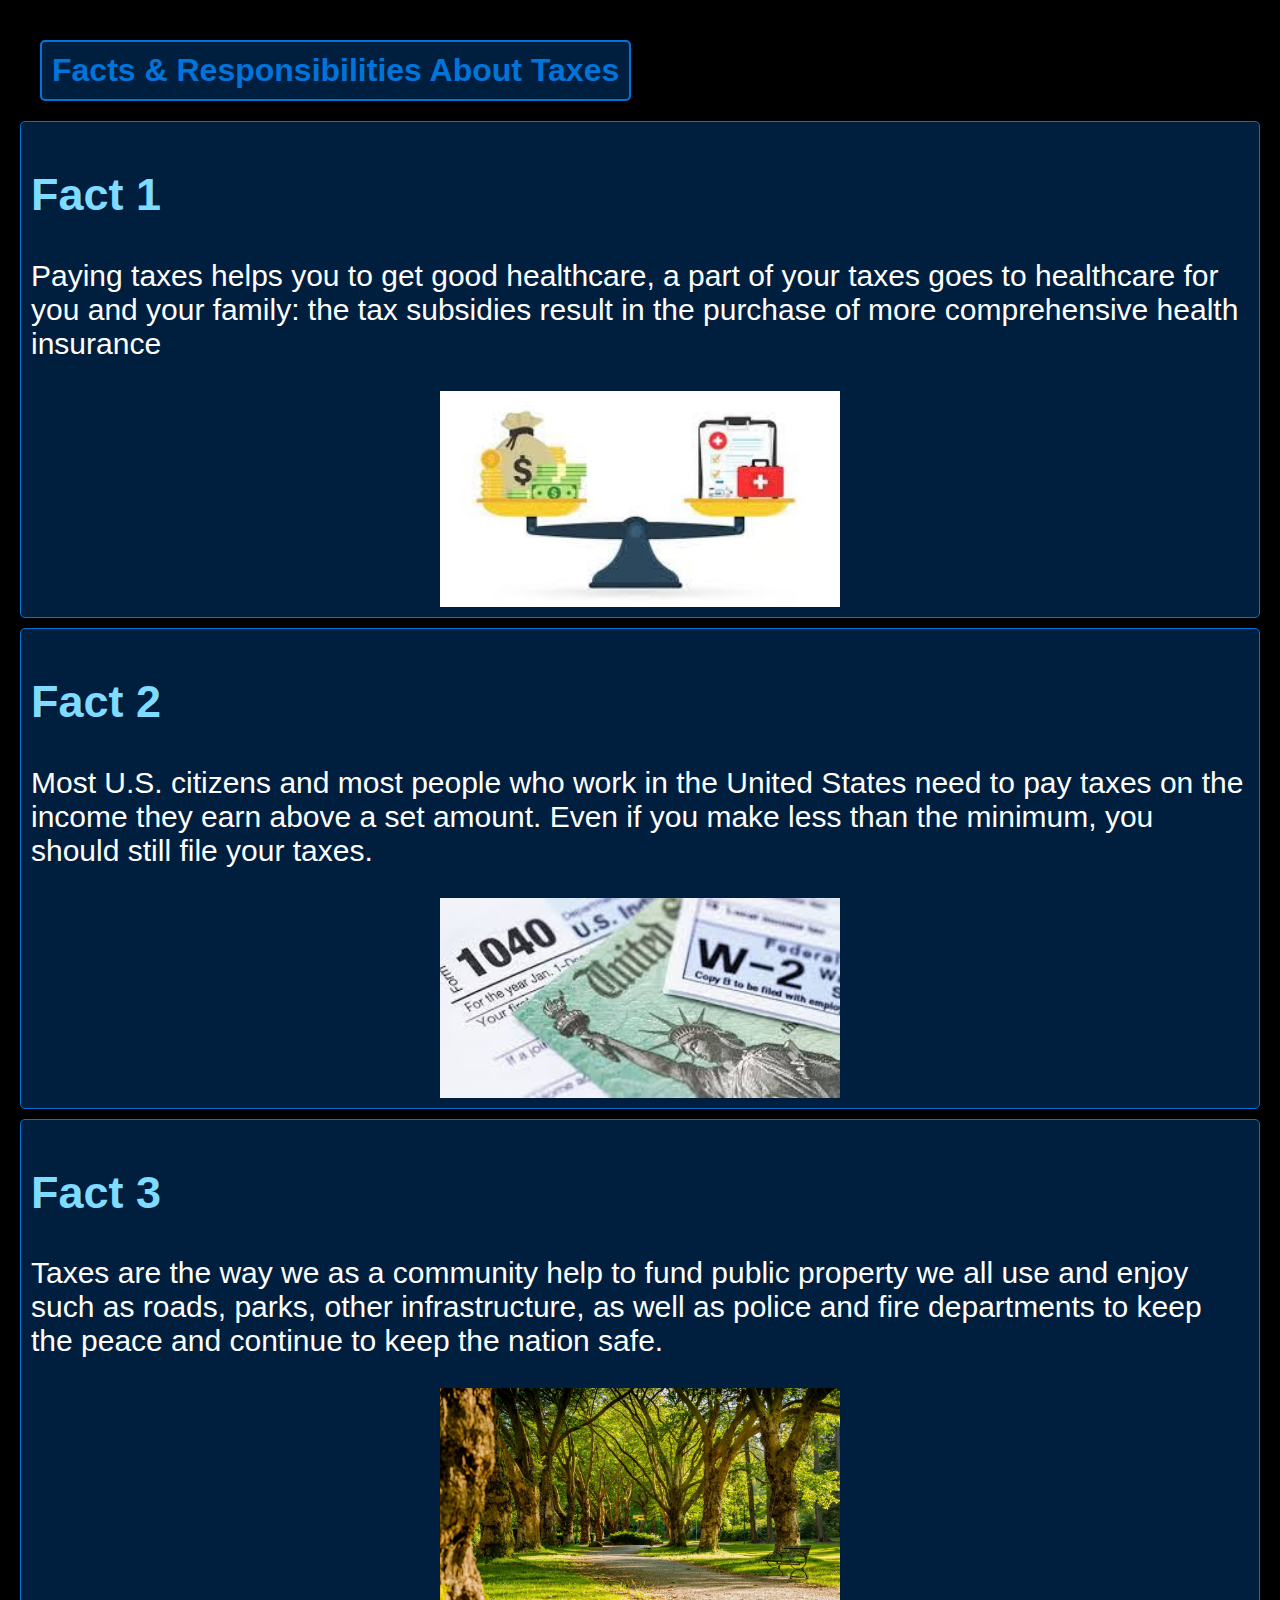
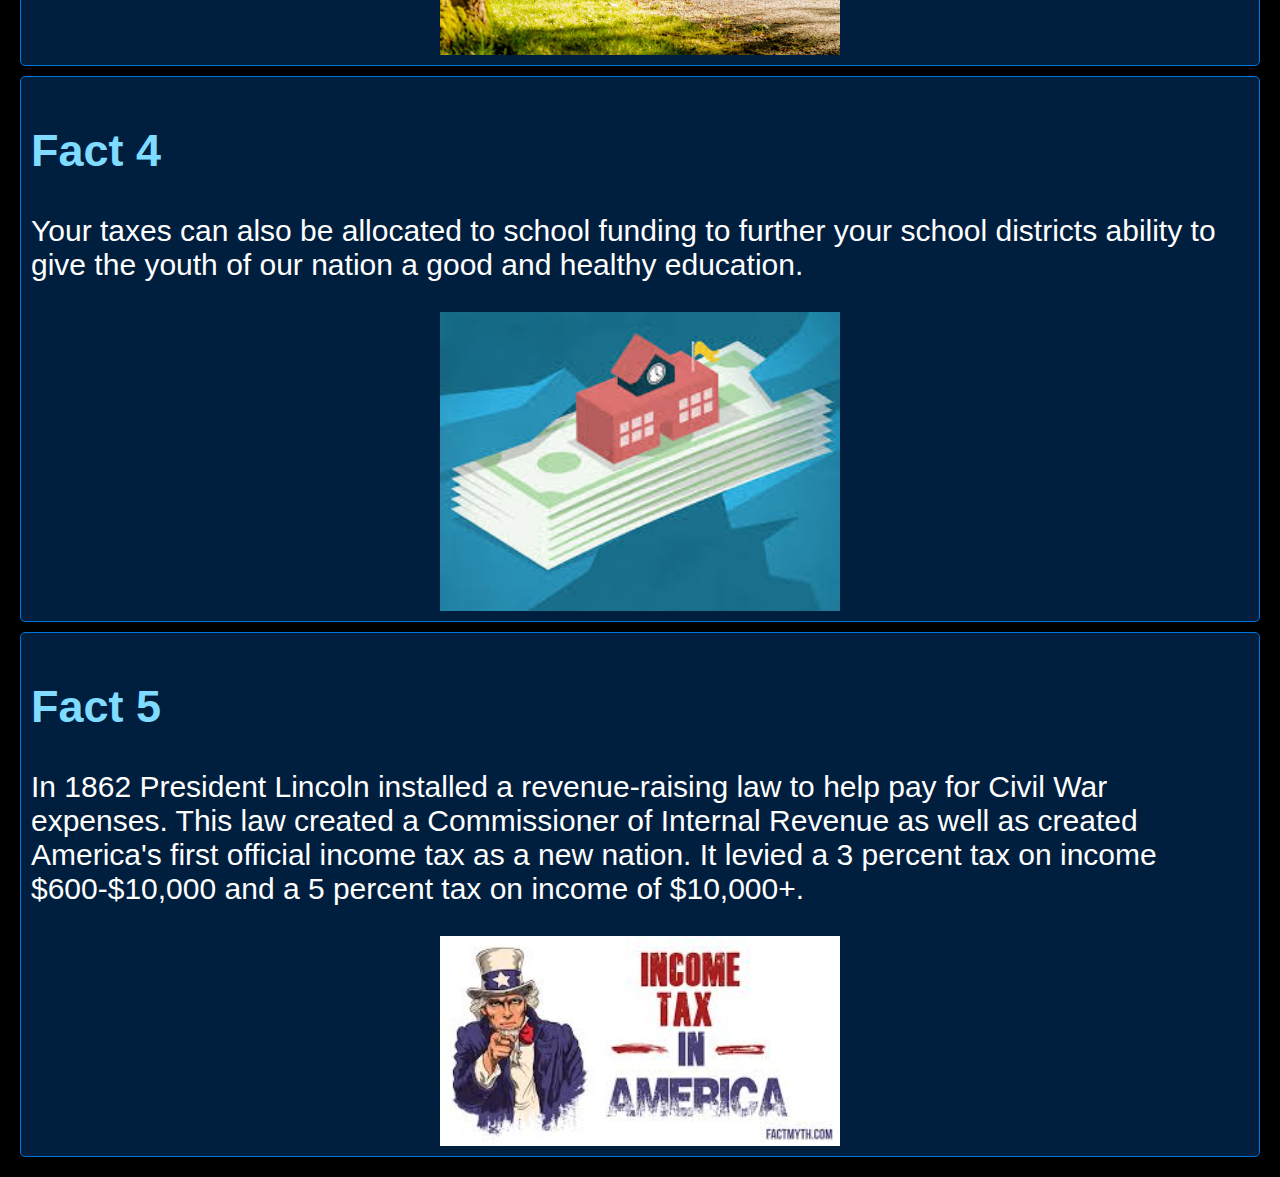
<file: index.html>
<!DOCTYPE html>
<html lang="en">
<head>
    <meta charset="UTF-8">
    <meta name="viewport" content="width=device-width, initial-scale=1.0">
    <title>Facts About Taxes</title>
    <link rel="stylesheet" href="styles.css">
</head>
<body>
    <h1>Facts &amp; Responsibilities About Taxes</h1>
    <a href="fact1.html" class="fact">
        <h2>Fact 1</h2>
        <p>Paying taxes helps you to get good healthcare, a part of your taxes goes to healthcare for you and your family: the tax subsidies result in the purchase of more comprehensive health insurance
            </p>
        <img src="fact1.jpg" alt="Fact 1 Image">
    </a>
    <a href="fact2.html" class="fact">
        <h2>Fact 2</h2>
        <p>Most U.S. citizens and most people who work in the United States need to pay taxes on the income they earn above a set amount. Even if you make less than the minimum, you should still file your taxes.
        </p>
        <img src="fact2.jpg" alt="Fact 2 Image">
    </a>
    <a href="fact3.html" class="fact">
        <h2>Fact 3</h2>
        <p>Taxes are the way we as a community help to fund public property we all use and enjoy such as roads, parks, other infrastructure, as well as police and fire departments to keep the peace and continue to keep the nation safe.</p>
        <img src="fact3.jpeg" alt="Fact 3 Image">
    </a>
    <a href="fact4.html" class="fact">
        <h2>Fact 4</h2>
        <p>Your taxes can also be allocated to school funding to further your school districts ability to give the youth of our nation a good and healthy education.</p>
        <img src="fact4.jpg" alt="Fact 4 Image">
    </a>
    <a href="fact5.html" class="fact">
        <h2>Fact 5</h2>
        <p>In 1862 President Lincoln installed a revenue-raising law to help pay for Civil War expenses. This law created a Commissioner of Internal Revenue as well as created America's first official income tax as a new nation. It levied a 3 percent tax on income $600-$10,000 and a 5 percent tax on income of $10,000+.</p>
        <img src="fact5.jpg" alt="Fact 5 Image">
    </a>
</body>
</html>
</file>
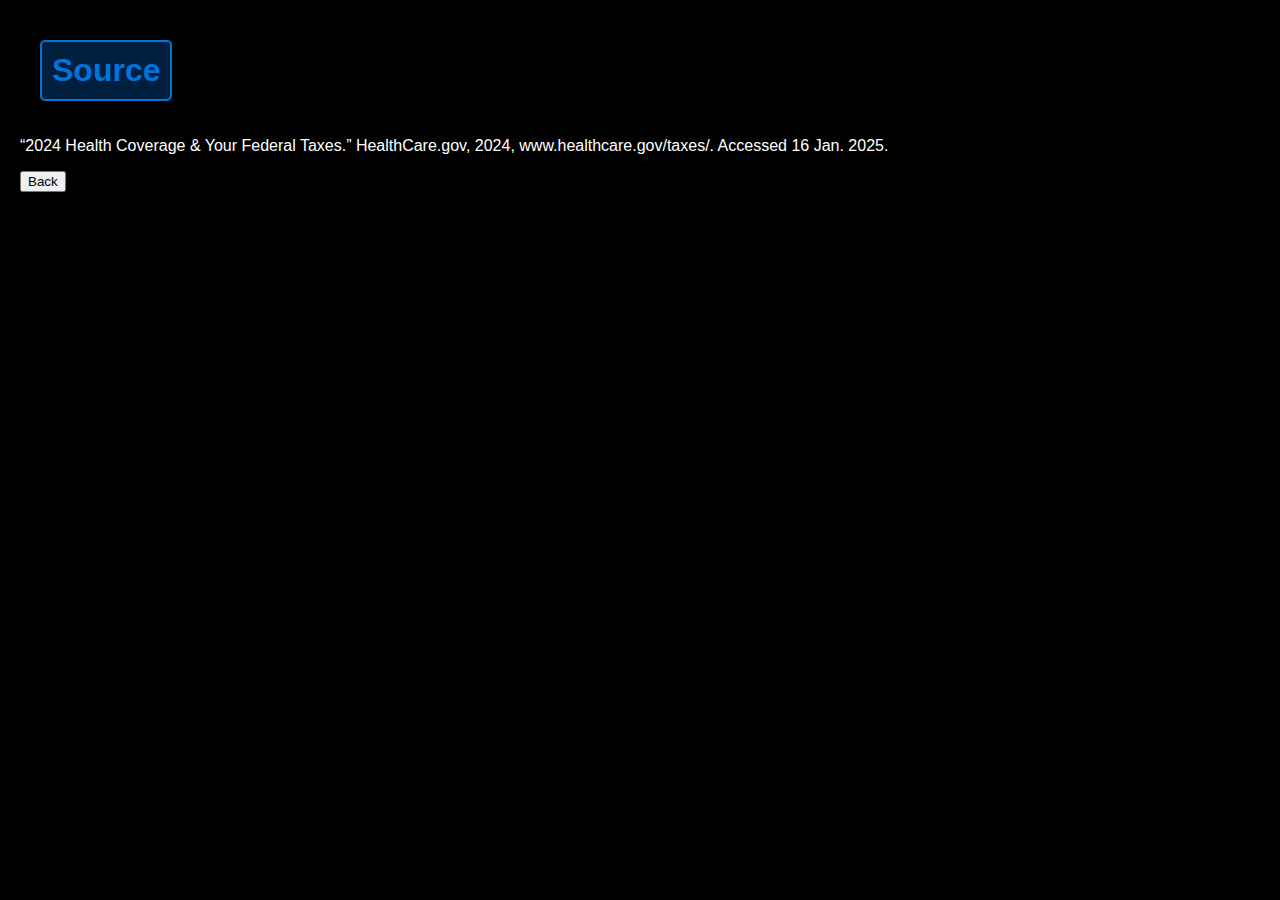
<file: fact1.html>
<!DOCTYPE html>
<html lang="en">

<head>
    <meta charset="UTF-8">
    <meta name="viewport" content="width=device-width, initial-scale=1.0">
    <title>Source</title>
    <link rel="stylesheet" href="styles.css">
</head>

<body>
    <h1>Source</h1>
    <p>“2024 Health Coverage & Your Federal Taxes.” HealthCare.gov, 2024, www.healthcare.gov/taxes/. Accessed 16 Jan. 2025.

        ‌
    </p>
    <button class="back-button" onclick="history.back()">Back</button>
</body>

</html>
</file>
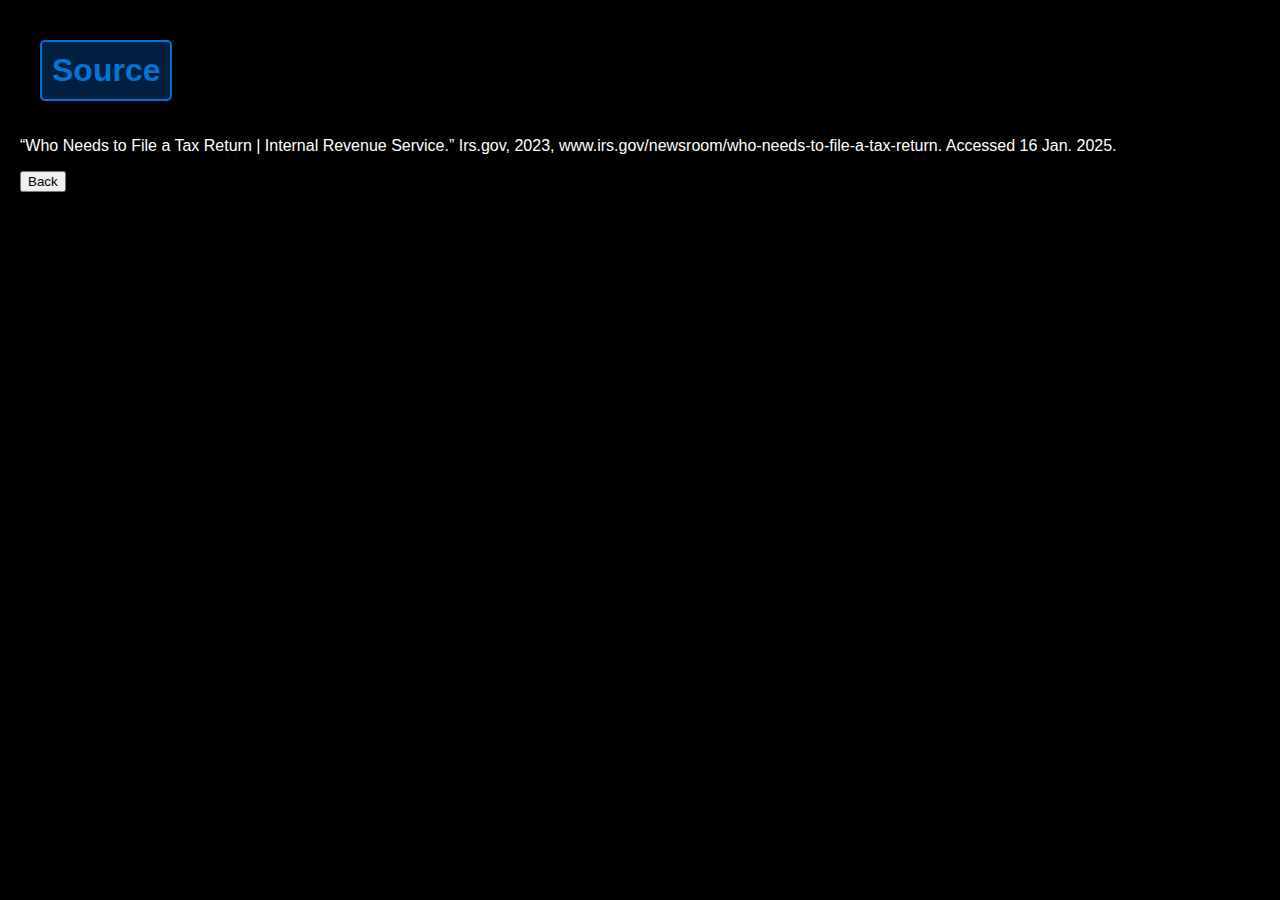
<file: fact2.html>
<!DOCTYPE html>
<html lang="en">

<head>
    <meta charset="UTF-8">
    <meta name="viewport" content="width=device-width, initial-scale=1.0">
    <title>Source</title>
    <link rel="stylesheet" href="styles.css">
</head>

<body>
    <h1>Source</h1>
    <p>“Who Needs to File a Tax Return | Internal Revenue Service.” Irs.gov, 2023, www.irs.gov/newsroom/who-needs-to-file-a-tax-return. Accessed 16 Jan. 2025.

        ‌</p>
    <button class="back-button" onclick="history.back()">Back</button>
</body>

</html>
</file>
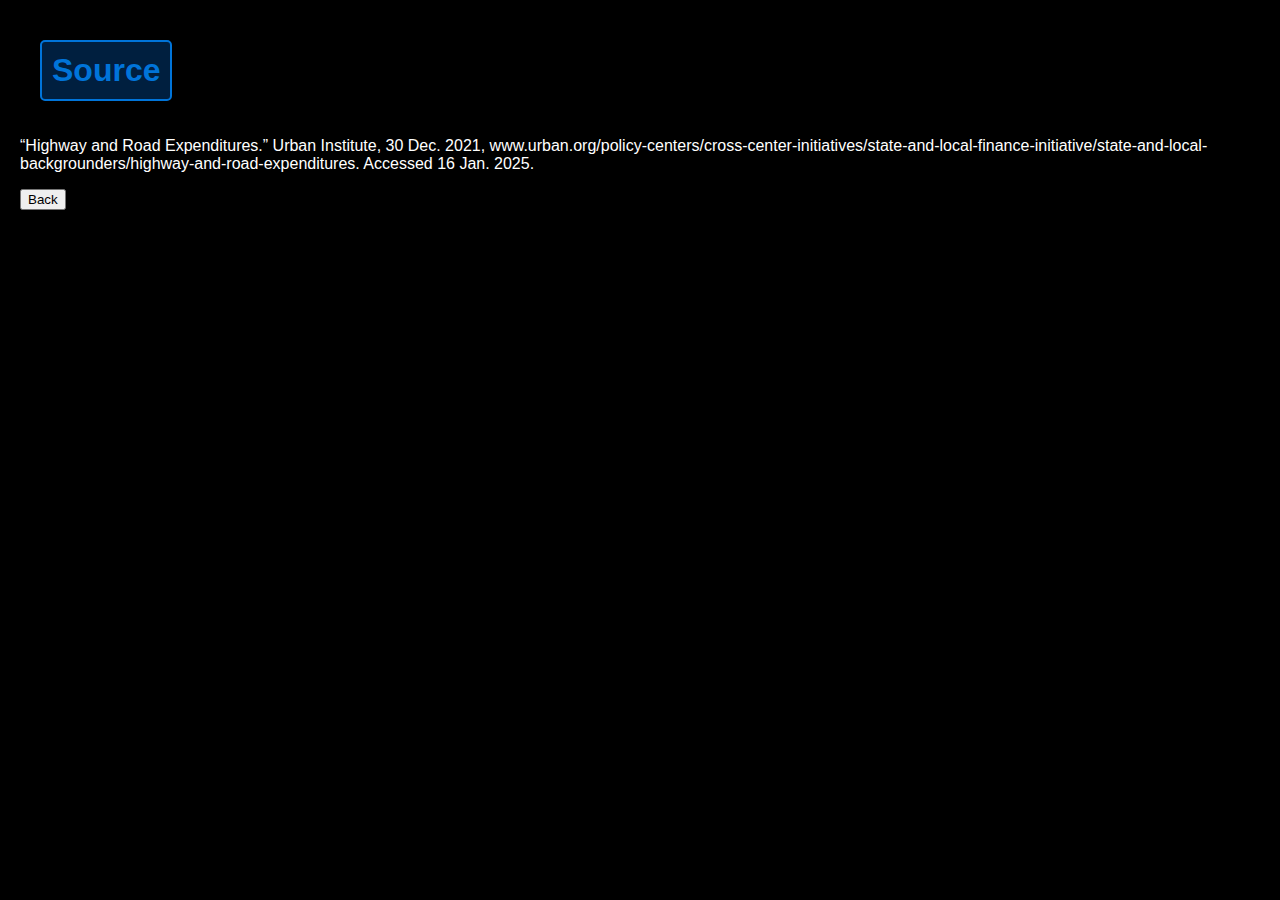
<file: fact3.html>
<!DOCTYPE html>
<html lang="en">

<head>
    <meta charset="UTF-8">
    <meta name="viewport" content="width=device-width, initial-scale=1.0">
    <title>Source</title>
    <link rel="stylesheet" href="styles.css">
</head>

<body>
    <h1>Source</h1>
    <p>“Highway and Road Expenditures.” Urban Institute, 30 Dec. 2021, www.urban.org/policy-centers/cross-center-initiatives/state-and-local-finance-initiative/state-and-local-backgrounders/highway-and-road-expenditures. Accessed 16 Jan. 2025.

        ‌</p>
    <button class="back-button" onclick="history.back()">Back</button>
</body>

</html>
</file>
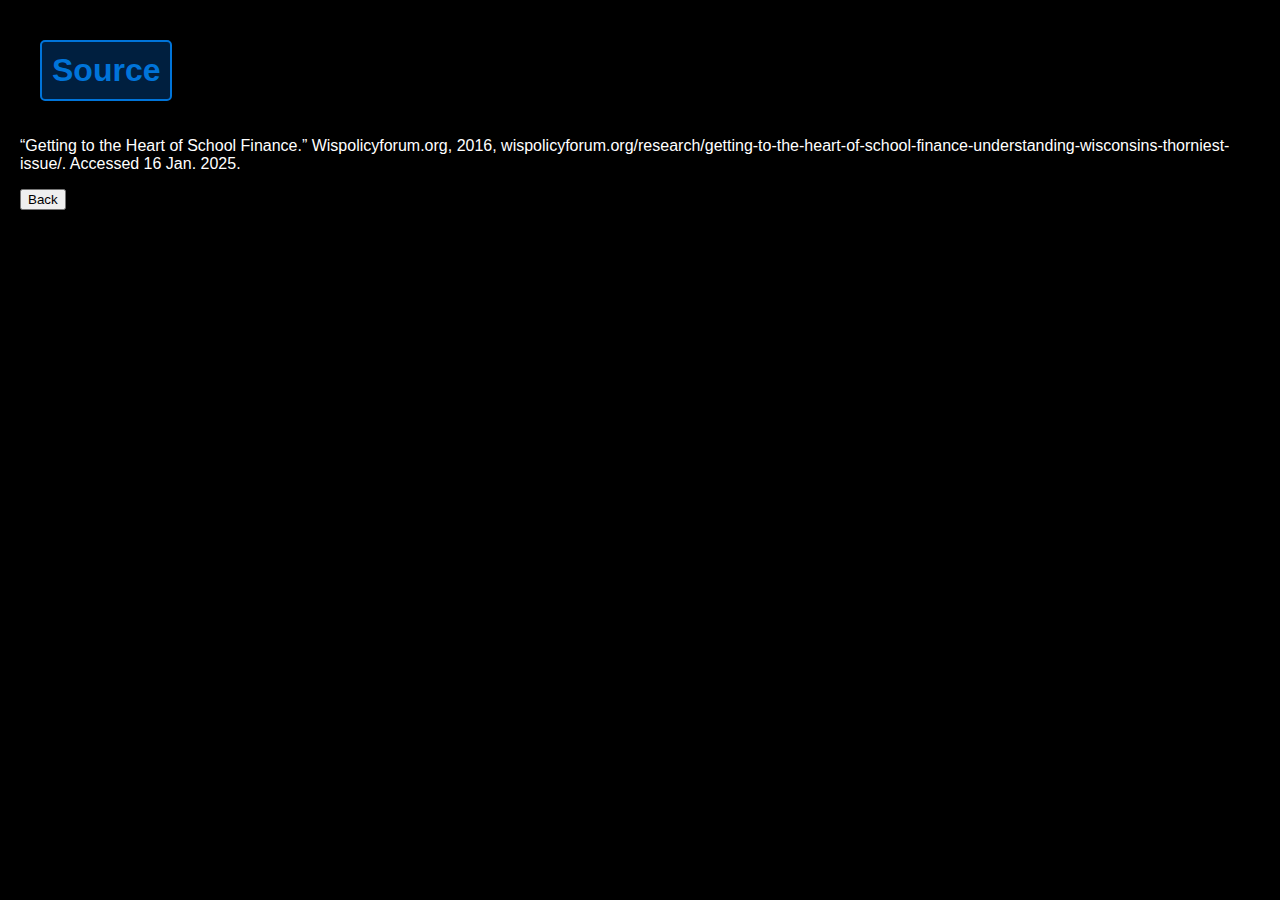
<file: fact4.html>
<!DOCTYPE html>
<html lang="en">

<head>
    <meta charset="UTF-8">
    <meta name="viewport" content="width=device-width, initial-scale=1.0">
    <title>Source</title>
    <link rel="stylesheet" href="styles.css">
</head>

<body>
    <h1>Source</h1>
    <p>“Getting to the Heart of School Finance.” Wispolicyforum.org, 2016,
        wispolicyforum.org/research/getting-to-the-heart-of-school-finance-understanding-wisconsins-thorniest-issue/.
        Accessed 16 Jan. 2025.

        ‌</p>
    <button class="back-button" onclick="history.back()">Back</button>
</body>

</html>
</file>
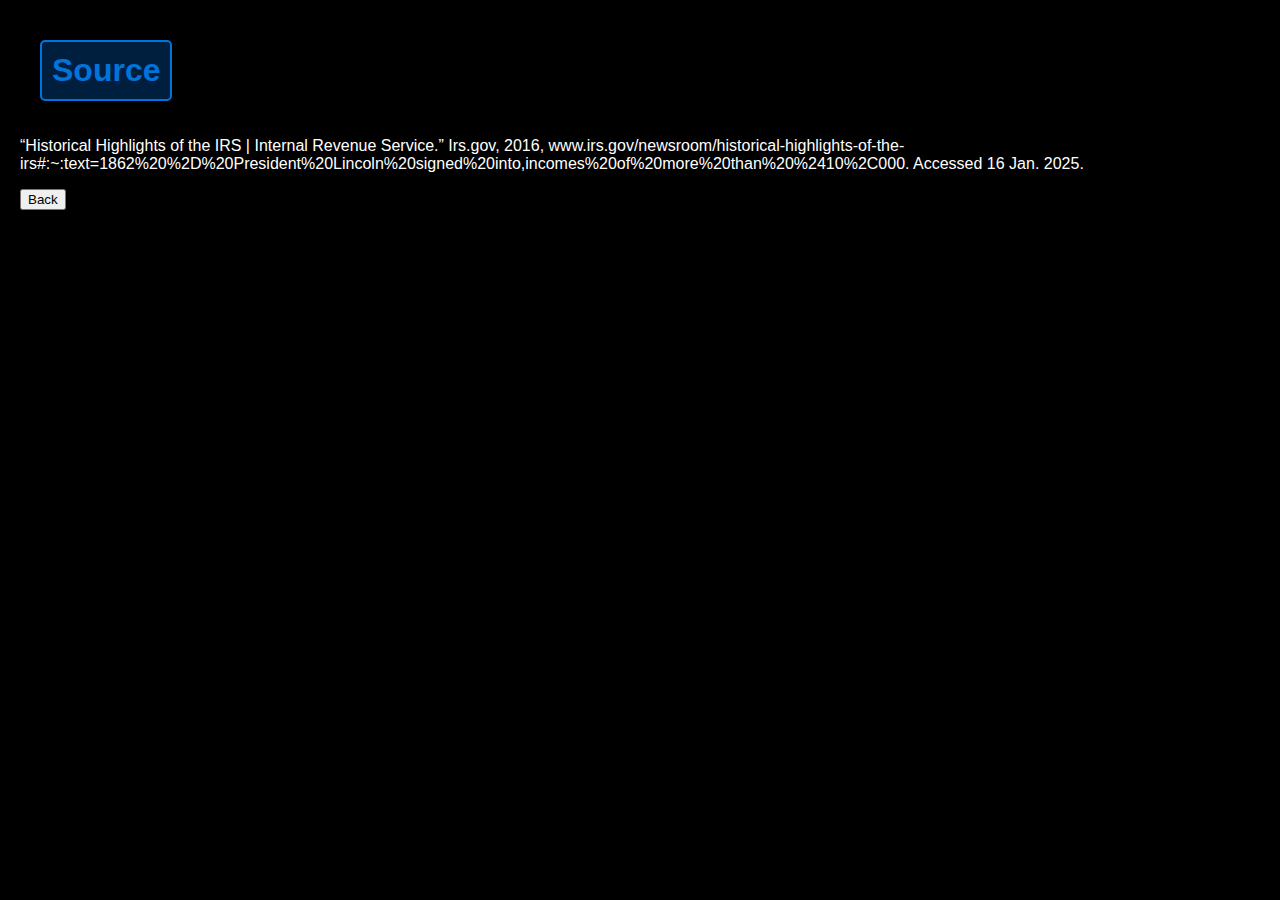
<file: fact5.html>
<!DOCTYPE html>
<html lang="en">

<head>
    <meta charset="UTF-8">
    <meta name="viewport" content="width=device-width, initial-scale=1.0">
    <title>Source</title>
    <link rel="stylesheet" href="styles.css">
</head>

<body>
    <h1>Source</h1>
    <p>“Historical Highlights of the IRS | Internal Revenue Service.” Irs.gov, 2016, www.irs.gov/newsroom/historical-highlights-of-the-irs#:~:text=1862%20%2D%20President%20Lincoln%20signed%20into,incomes%20of%20more%20than%20%2410%2C000. Accessed 16 Jan. 2025.

        ‌</p>
    <button class="back-button" onclick="history.back()">Back</button>
</body>

</html>
</file>
<file: styles.css>
body {
    font-family: Arial, sans-serif;
    margin: 20px;
    background-color: #000;
    color: #fff;
}

.fact {
    background-color: #001f3f;
    border: 1px solid #0074D9;
    padding: 10px;
    margin-bottom: 10px;
    border-radius: 5px;
    text-decoration: none;
    color: inherit;
    display: block;
    font-size: 30px;
}

h1 {
    color: #0074D9;
    border: 2px solid #0074D9;
    padding: 10px;
    border-radius: 5px;
    background-color: #001f3f;
    display: inline-block;
    margin: 20px;
}

h2 {
    color: #7FDBFF;
}

img {
    width: 100%;
    height: auto;
    max-width: 400px;
    display: block;
    margin: 0 auto;
}

.fact {
    display: block;
    animation: fadeInDown 1s ease-in-out;
}

.fact:nth-child(even) {
    animation: fadeInUp 1s ease-in-out;


.back-button:hover {
    background-color: #00b7ff;
    transform: scale(1.1);
}

.back-button {
    background-color: #0074D9;
    color: #fff;
    border: none;
    padding: 10px 20px;
    margin: 20px auto;
    text-align: center;
    text-decoration: none;
    display: inline-block;
    font-size: 16px;
    margin-top: 20px;
    cursor: pointer;
    border-radius: 5px;
}
#backButton {
    background-color: #0074D9;
    color: #fff;
    border: none;
    padding: 10px 20px;
    margin: 20px auto;
    text-align: center;
    text-decoration: none;
    display: inline-block;
    font-size: 16px;
    margin-top: 20px;
    cursor: pointer;
    border-radius: 5px;
}

#backButton:hover {
    background-color: #00b7ff;
    transform: scale(1.1);
}

@keyframes fadeInDown {
    from {
        opacity: 0;
        transform: translateY(-20px);
    }

    to {
        opacity: 1;
        transform: translateY(0);
    }
}

@keyframes fadeInUp {
    from {
        opacity: 0;
        transform: translateY(20px);
    }

    to {
        opacity: 1;
        transform: translateY(0);
    }
}
</file>
